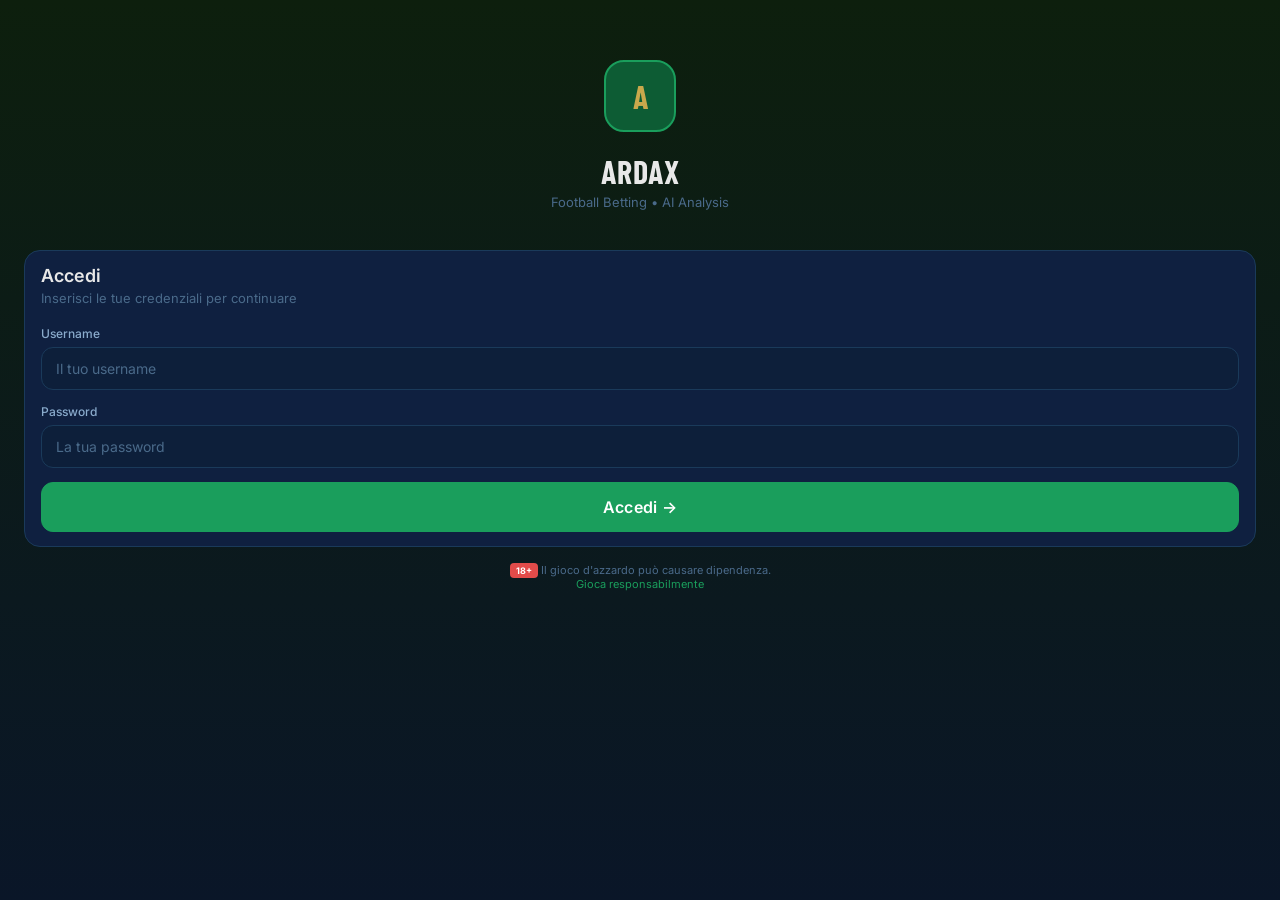
<file: index.html>
<!DOCTYPE html>
<html lang="it">
<head>
  <meta charset="UTF-8" />
  <meta name="viewport" content="width=device-width, initial-scale=1.0, maximum-scale=1.0, user-scalable=no" />
  <meta name="theme-color" content="#0a1628" />
  <title>Ardax Football Betting — Accedi</title>
  <link rel="manifest" href="/manifest.json" />
  <link href="https://fonts.googleapis.com/css2?family=Barlow+Condensed:wght@400;600;700&family=Inter:wght@400;500;600;700&display=swap" rel="stylesheet" />
  <link rel="stylesheet" href="/style.css" />
  <style>
    body { min-height: 100vh; background: #0a1628; }
    .login-wrap { min-height: 100vh; display: flex; flex-direction: column; background: linear-gradient(180deg, #0d1f0d 0%, #0a1628 100%); }
  </style>
</head>
<body>
<div class="login-wrap">
  <div style="padding:60px 24px 40px;text-align:center;">
    <div style="width:72px;height:72px;background:#0d5c34;border-radius:20px;margin:0 auto 20px;display:flex;align-items:center;justify-content:center;border:2px solid #1a9e5c;">
      <span style="font-family:var(--font-display);font-size:32px;font-weight:700;color:#c9a84c;">A</span>
    </div>
    <div style="font-family:var(--font-display);font-size:32px;font-weight:700;color:#e8e8e8;letter-spacing:1px;">ARDAX</div>
    <div style="font-size:13px;color:#4a6a8a;margin-top:4px;">Football Betting &bull; AI Analysis</div>
  </div>

  <div style="flex:1;padding:0 24px 24px;">
    <div class="card" style="margin-bottom:16px;">
      <div class="card-body">
        <div style="font-size:18px;font-weight:600;color:var(--text-primary);margin-bottom:4px;">Accedi</div>
        <div style="font-size:13px;color:var(--text-muted);margin-bottom:20px;">Inserisci le tue credenziali per continuare</div>
        <div class="form-group">
          <label class="form-label">Username</label>
          <input class="form-input" id="login-user" type="text" placeholder="Il tuo username" autocomplete="username" />
        </div>
        <div class="form-group">
          <label class="form-label">Password</label>
          <div style="position:relative;">
            <input class="form-input" id="login-pass" type="password" placeholder="La tua password" autocomplete="current-password" onkeydown="if(event.key==='Enter')doLogin()" />
          </div>
        </div>
        <div id="login-error" style="color:var(--color-loss);font-size:12px;margin-bottom:12px;display:none;"></div>
        <button class="btn btn-primary btn-block btn-lg" onclick="doLogin()">Accedi &rarr;</button>
      </div>
    </div>
    <div style="text-align:center;font-size:11px;color:var(--text-muted);">
      <span class="footer-18">18+</span>
      Il gioco d'azzardo pu&ograve; causare dipendenza.
      <br><a href="/disclaimer.html" style="color:var(--color-primary);">Gioca responsabilmente</a>
    </div>
  </div>
</div>

<!-- POPUP 18+ -->
<div class="popup-overlay" id="disclaimer-popup" style="display:none">
  <div class="popup-box">
    <div class="popup-icon">&#9888;&#65039;</div>
    <div class="popup-title">Accesso consentito 18+</div>
    <div class="popup-text">
      Ardax Football Betting &egrave; un servizio di analisi statistica AI.<br><br>
      Devi avere almeno <strong>18 anni</strong> per accedere.<br>
      Il gioco d'azzardo pu&ograve; causare dipendenza &mdash; gioca responsabilmente.
    </div>
    <button class="btn btn-primary btn-block btn-lg" onclick="acceptAndGo()">
      &#9989; Ho 18+ anni, accetto e continuo
    </button>
  </div>
</div>

<script src="/config.js"></script>
<script src="/auth.js"></script>
<script>
  // Inizializza utenti di default
  Auth.init();
</script>
<script>
  // Se gia loggato vai direttamente all app
  if (Auth.isLoggedIn()) {
    window.location.href = '/app.html';
  }

  function doLogin() {
    var username = document.getElementById('login-user').value.trim();
    var password = document.getElementById('login-pass').value;
    var errEl = document.getElementById('login-error');
    if (!username || !password) {
      errEl.textContent = 'Inserisci username e password';
      errEl.style.display = 'block';
      return;
    }
    var result = Auth.login(username, password);
    if (!result.success) {
      errEl.textContent = result.error;
      errEl.style.display = 'block';
      return;
    }
    errEl.style.display = 'none';
    if (!localStorage.getItem('ardax_disclaimer_accepted')) {
      document.getElementById('disclaimer-popup').style.display = 'flex';
    } else {
      window.location.href = '/app.html';
    }
  }

  function acceptAndGo() {
    localStorage.setItem('ardax_disclaimer_accepted', '1');
    window.location.href = '/app.html';
  }
</script>
</body>
</html>
</file>
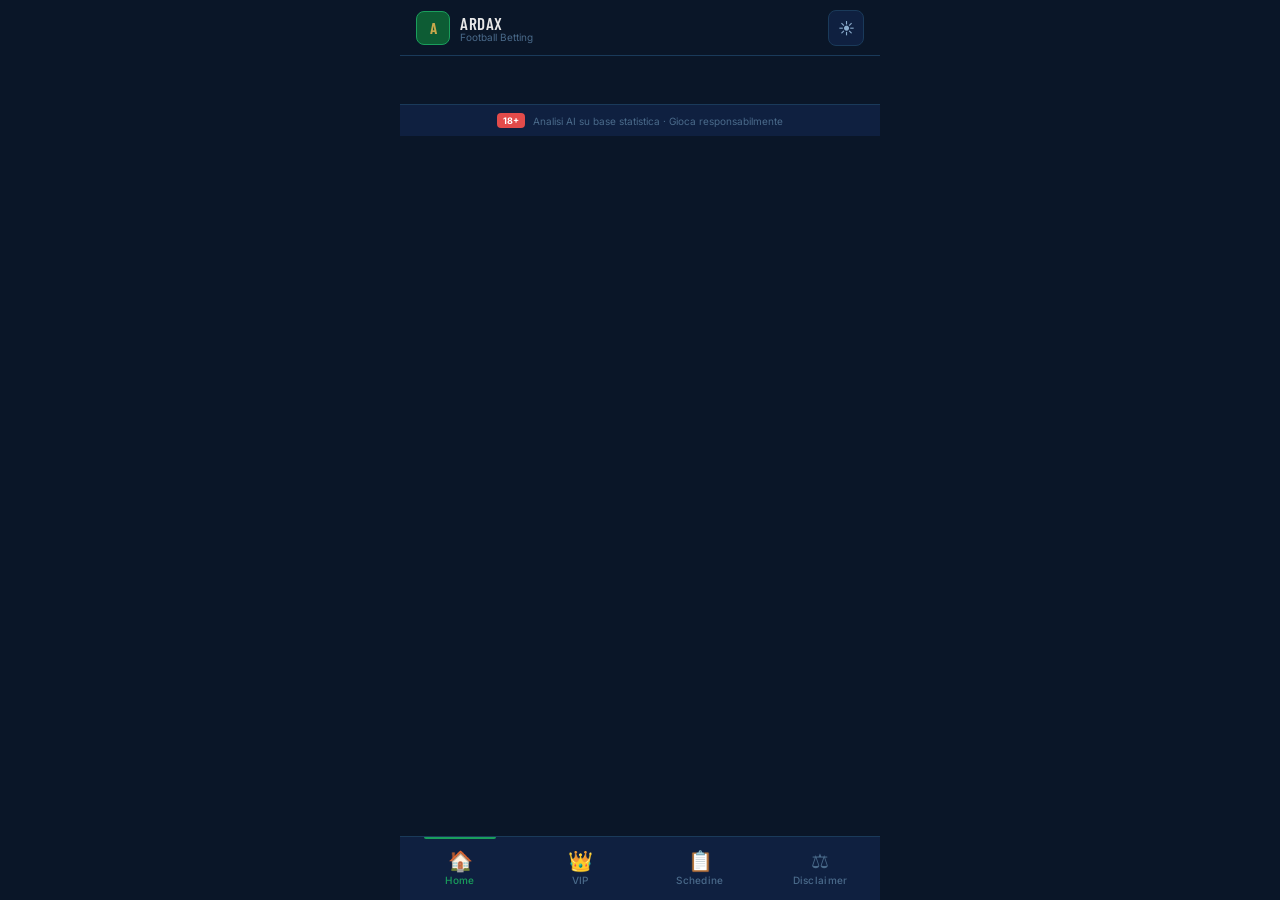
<file: app.html>
<!DOCTYPE html>
<html lang="it">
<head>
  <meta charset="UTF-8" />
  <meta name="viewport" content="width=device-width, initial-scale=1.0, maximum-scale=1.0, user-scalable=no" />
  <meta name="theme-color" content="#0a1628" />
  <meta name="apple-mobile-web-app-capable" content="yes" />
  <meta name="mobile-web-app-capable" content="yes" />
  <title>Ardax Football Betting</title>
  <link rel="manifest" href="/manifest.json" />
  <link href="https://fonts.googleapis.com/css2?family=Barlow+Condensed:wght@400;600;700&family=Inter:wght@400;500;600;700&display=swap" rel="stylesheet" />
  <link rel="stylesheet" href="/style.css" />
</head>
<body>

<div class="popup-overlay" id="disclaimer-popup" style="display:none">
  <div class="popup-box">
    <div class="popup-icon">&#9888;</div>
    <div class="popup-title">Accesso consentito 18+</div>
    <div class="popup-text">Ardax Football Betting e' un servizio di analisi statistica AI.<br><br>Devi avere almeno <strong>18 anni</strong> per accedere. Il gioco d'azzardo puo' causare dipendenza.</div>
    <button class="btn btn-primary btn-block btn-lg" onclick="accettaDisclaimer()">Ho 18+ anni, accetto e continuo</button>
  </div>
</div>

<div id="create-schedina-modal" style="display:none;position:fixed;inset:0;z-index:600;background:rgba(0,0,0,0.8);align-items:flex-end">
  <div style="background:var(--bg-app);border-radius:20px 20px 0 0;width:100%;max-height:85vh;overflow-y:auto;padding:20px 16px 40px">
    <div style="display:flex;justify-content:space-between;align-items:center;margin-bottom:16px">
      <span style="font-size:16px;font-weight:600;color:var(--text-primary)">Crea schedina</span>
      <button onclick="document.getElementById('create-schedina-modal').style.display='none'" style="background:none;border:none;color:var(--text-muted);font-size:22px;cursor:pointer">X</button>
    </div>
    <div id="schedina-builder"></div>
  </div>
</div>

<div class="toast-container" id="toast-container"></div>

<div id="app">
  <div id="page-home" class="page active">
    <div class="top-header">
      <div class="header-logo">
        <div class="header-logo-icon"><span>A</span></div>
        <div><div class="header-logo-text">ARDAX</div><div class="header-logo-sub">Football Betting</div></div>
      </div>
      <div class="header-actions">
        <button class="header-btn" id="theme-toggle" onclick="App.toggleTheme()">&#9728;</button>
      </div>
    </div>
    <div id="day-selector" class="day-selector"></div>
    <div id="filter-bar" class="filter-bar"></div>
    <div id="matches-container" style="padding-bottom:8px"></div>
    <div class="footer-disclaimer"><span class="footer-18">18+</span> Analisi AI su base statistica &middot; Gioca responsabilmente</div>
  </div>

  <div id="page-vip" class="page">
    <div class="vip-header-banner">
      <div class="vip-crown">&#128081;</div>
      <div class="vip-title">SEZIONE VIP</div>
      <div class="vip-sub">Le giocate con maggiore confidenza AI della giornata</div>
    </div>
    <div id="vip-content" style="padding:16px"></div>
    <div class="footer-disclaimer"><span class="footer-18">18+</span> Analisi AI su base statistica &middot; Gioca responsabilmente</div>
  </div>

  <div id="page-schedine" class="page">
    <div class="top-header">
      <div class="header-logo">
        <div style="font-size:18px">&#128203;</div>
        <div><div class="header-logo-text">SCHEDINE</div><div class="header-logo-sub">Consigliate dall'admin</div></div>
      </div>
    </div>
    <div id="schedine-content" class="page-content"></div>
    <div class="footer-disclaimer"><span class="footer-18">18+</span> Analisi AI su base statistica &middot; Gioca responsabilmente</div>
  </div>

  <div id="page-admin" class="page">
    <div class="top-header">
      <div class="header-logo">
        <div style="font-size:18px">&#9881;</div>
        <div><div class="header-logo-text">ADMIN</div><div class="header-logo-sub">Pannello amministratore</div></div>
      </div>
    </div>
    <div id="admin-content" class="page-content"></div>
  </div>

  <div id="page-disclaimer" class="page">
    <div class="top-header">
      <div class="header-logo">
        <div style="font-size:18px">&#9878;</div>
        <div><div class="header-logo-text">GIOCO RESPONSABILE</div><div class="header-logo-sub">Disclaimer e note legali</div></div>
      </div>
    </div>
    <div id="disclaimer-content" class="page-content"></div>
  </div>
</div>

<nav class="bottom-nav" id="main-nav">
  <button class="nav-item active" data-nav="home" onclick="App.navigateTo('home')"><span class="nav-icon">&#127968;</span><span class="nav-label">Home</span></button>
  <button class="nav-item" data-nav="vip" onclick="App.navigateTo('vip')"><span class="nav-icon">&#128081;</span><span class="nav-label">VIP</span></button>
  <button class="nav-item" data-nav="schedine" onclick="App.navigateTo('schedine')"><span class="nav-icon">&#128203;</span><span class="nav-label">Schedine</span></button>
  <button class="nav-item" data-nav="admin" onclick="App.navigateTo('admin')" style="display:none"><span class="nav-icon">&#9881;</span><span class="nav-label">Admin</span></button>
  <button class="nav-item" data-nav="disclaimer" onclick="App.navigateTo('disclaimer')"><span class="nav-icon">&#9878;</span><span class="nav-label">Disclaimer</span></button>
</nav>

<div class="match-sheet" id="match-sheet">
  <div class="sheet-backdrop" onclick="App.closeMatchSheet()"></div>
  <div class="sheet-content" id="match-sheet-content"></div>
</div>

<script>window.__ENV__ = { apiFootball: "", groq: "" };</script>
<script src="/config.js"></script>
<script src="/auth.js"></script>
<script src="/api.js"></script>
<script src="/ai.js"></script>
<script src="/data.js"></script>
<script src="/app.js"></script>
<script>
  Auth.init();

  if (!Auth.isLoggedIn()) { window.location.href = '/index.html'; }

  var _t = localStorage.getItem('ardax_theme') || 'dark';
  if (_t === 'light') document.body.classList.add('light-mode');

  var _s = Auth.getSession();
  var _an = document.querySelector('[data-nav="admin"]');
  if (_an && _s && _s.role === 'admin') { _an.style.display = 'flex'; }

  function renderDays() {
    var el = document.getElementById('day-selector');
    if (!el) return;
    var today = new Date();
    var names = ['DOM','LUN','MAR','MER','GIO','VEN','SAB'];
    var html = '';
    for (var i = 0; i < 4; i++) {
      var d = new Date(today);
      d.setDate(today.getDate() + i);
      html += '<div class="day-btn ' + (i===0?'active':'') + '" onclick="App.selectDay(' + d.getTime() + ')">' +
        '<div class="day-name">' + (i===0?'OGGI':names[d.getDay()]) + '</div>' +
        '<div class="day-num">' + d.getDate() + '</div></div>';
    }
    el.innerHTML = html;
  }

  function renderFilter() {
    var el = document.getElementById('filter-bar');
    if (!el) return;
    var html = '<div class="filter-chip active" onclick="App.filterLeague(\'all\')">Tutti</div>';
    ARDAX_CONFIG.leagues.forEach(function(l) {
      html += '<div class="filter-chip" onclick="App.filterLeague(\'' + l.name + '\')">' + l.flag + ' ' + l.name + '</div>';
    });
    el.innerHTML = html;
  }

  function accettaDisclaimer() {
    localStorage.setItem('ardax_disclaimer_accepted', '1');
    document.getElementById('disclaimer-popup').style.display = 'none';
    avviaApp();
  }

  function avviaApp() {
    renderDays();
    renderFilter();
    var mc = document.getElementById('matches-container');
    if (mc) mc.innerHTML = '<div style="padding:32px;text-align:center"><div class="spinner"></div><div style="margin-top:12px;font-size:13px;color:var(--text-muted)">Caricamento partite...</div></div>';
    try {
  if(typeof App !== 'undefined' && typeof App.loadHomePage === 'function') {
    App.loadHomePage();
  } else {
    console.error('App.loadHomePage non disponibile - versione app.js:', typeof App);
    if (mc) mc.innerHTML = '<div class="empty-state"><div class="empty-icon">&#9917;</div><div class="empty-title">Caricamento...</div><div class="empty-sub">Ricarica la pagina</div></div>';
  }
} catch(e) {
  console.error(e);
  if (mc) mc.innerHTML = '<div class="empty-state"><div class="empty-icon">&#9917;</div><div class="empty-title">Errore</div><div class="empty-sub">' + e.message + '</div></div>';
}

  if (Auth.isLoggedIn()) {
    if (!localStorage.getItem('ardax_disclaimer_accepted')) {
      document.getElementById('disclaimer-popup').style.display = 'flex';
    } else {
      avviaApp();
    }
  }

  if ('serviceWorker' in navigator) { navigator.serviceWorker.register('/sw.js').catch(function(){}); }
</script>
</body>
</html>
</file>
<file: style.css>
/* ═══════════════════════════════════════════
   ARDAX FOOTBALL BETTING — style.css
   Per cambiare colori modifica solo le variabili
   nella sezione :root qui sotto
═══════════════════════════════════════════ */

:root {
  /* ── COLORI PRINCIPALI (modifica qui per cambiare tema) ── */
  --color-primary:       #1a9e5c;   /* verde smeraldo */
  --color-primary-dark:  #0d5c34;   /* verde scuro */
  --color-primary-light: #e0f5ec;   /* verde chiarissimo */
  --color-gold:          #c9a84c;   /* oro */
  --color-gold-light:    #f5e9c8;   /* oro chiaro */

  /* ── SFONDI ── */
  --bg-app:              #0a1628;   /* sfondo principale */
  --bg-card:             #0f2040;   /* card/panel */
  --bg-card-2:           #13284f;   /* card secondaria */
  --bg-input:            #0d1f3a;   /* input fields */

  /* ── TESTI ── */
  --text-primary:        #e8e8e8;
  --text-secondary:      #8aabcc;
  --text-muted:          #4a6a8a;
  --text-gold:           #c9a84c;

  /* ── BORDI ── */
  --border:              #1a3a5a;
  --border-light:        #1e4060;

  /* ── STATI ── */
  --color-win:           #1a9e5c;
  --color-loss:          #e24b4a;
  --color-draw:          #c9a84c;
  --color-pending:       #4a6a8a;

  /* ── RISCHIO ── */
  --risk-low:            #1a9e5c;
  --risk-medium:         #c9a84c;
  --risk-high:           #e24b4a;

  /* ── DIMENSIONI ── */
  --nav-height:          64px;
  --header-height:       56px;
  --radius-sm:           8px;
  --radius-md:           12px;
  --radius-lg:           16px;
  --radius-xl:           20px;

  /* ── FONT ── */
  --font-main:           'Inter', -apple-system, sans-serif;
  --font-display:        'Barlow Condensed', sans-serif;
}

/* LIGHT MODE */
body.light-mode {
  --bg-app:              #f0f4f8;
  --bg-card:             #ffffff;
  --bg-card-2:           #f5f8fc;
  --bg-input:            #eef2f7;
  --text-primary:        #1a2a3a;
  --text-secondary:      #4a6a8a;
  --text-muted:          #8aabcc;
  --border:              #d0dce8;
  --border-light:        #e0eaf2;
}

/* ── RESET & BASE ── */
*, *::before, *::after { box-sizing: border-box; margin: 0; padding: 0; }
html { font-size: 16px; -webkit-text-size-adjust: 100%; }
body {
  font-family: var(--font-main);
  background: var(--bg-app);
  color: var(--text-primary);
  min-height: 100vh;
  overflow-x: hidden;
  -webkit-tap-highlight-color: transparent;
}
button { font-family: var(--font-main); cursor: pointer; border: none; outline: none; }
input, select { font-family: var(--font-main); outline: none; }
a { text-decoration: none; color: inherit; }
img { max-width: 100%; }

/* ── SCROLLBAR ── */
::-webkit-scrollbar { width: 4px; }
::-webkit-scrollbar-track { background: var(--bg-app); }
::-webkit-scrollbar-thumb { background: var(--border); border-radius: 2px; }

/* ══════════════════════════════════════
   LAYOUT PRINCIPALE
══════════════════════════════════════ */
#app { min-height: 100vh; display: flex; flex-direction: column; }

.page { display: none; flex: 1; flex-direction: column; padding-bottom: var(--nav-height); }
.page.active { display: flex; }

/* ── TOP HEADER ── */
.top-header {
  position: sticky; top: 0; z-index: 100;
  background: var(--bg-app);
  border-bottom: 1px solid var(--border);
  padding: 0 16px;
  height: var(--header-height);
  display: flex; align-items: center; justify-content: space-between;
  backdrop-filter: blur(12px);
}
.header-logo {
  display: flex; align-items: center; gap: 10px;
}
.header-logo-icon {
  width: 34px; height: 34px;
  background: var(--color-primary-dark);
  border-radius: var(--radius-sm);
  display: flex; align-items: center; justify-content: center;
  border: 1px solid var(--color-primary);
}
.header-logo-icon span { font-family: var(--font-display); font-size: 15px; font-weight: 700; color: var(--color-gold); }
.header-logo-text { font-family: var(--font-display); font-size: 17px; font-weight: 600; color: var(--text-primary); letter-spacing: 0.5px; }
.header-logo-sub { font-size: 10px; color: var(--text-muted); margin-top: -2px; }
.header-actions { display: flex; align-items: center; gap: 8px; }
.header-btn {
  width: 36px; height: 36px; border-radius: var(--radius-sm);
  background: var(--bg-card); border: 1px solid var(--border);
  display: flex; align-items: center; justify-content: center;
  color: var(--text-secondary); font-size: 16px;
  transition: all 0.15s;
}
.header-btn:hover { border-color: var(--color-primary); color: var(--color-primary); }

/* ── BOTTOM NAV ── */
.bottom-nav {
  position: fixed; bottom: 0; left: 0; right: 0;
  height: var(--nav-height);
  background: var(--bg-card);
  border-top: 1px solid var(--border);
  display: flex; z-index: 200;
  padding-bottom: env(safe-area-inset-bottom);
}
.nav-item {
  flex: 1; display: flex; flex-direction: column;
  align-items: center; justify-content: center; gap: 3px;
  background: none; border: none; cursor: pointer;
  color: var(--text-muted); transition: color 0.2s;
  padding: 8px 4px;
  position: relative;
}
.nav-item.active { color: var(--color-primary); }
.nav-item.active .nav-icon { color: var(--color-primary); }
.nav-item.active::before {
  content: '';
  position: absolute; top: 0; left: 20%; right: 20%;
  height: 2px; background: var(--color-primary); border-radius: 0 0 2px 2px;
}
.nav-icon { font-size: 20px; line-height: 1; }
.nav-label { font-size: 10px; font-weight: 500; letter-spacing: 0.3px; }
.nav-badge {
  position: absolute; top: 6px; right: 20%;
  background: var(--color-gold); color: #000;
  font-size: 9px; font-weight: 700;
  width: 16px; height: 16px; border-radius: 50%;
  display: flex; align-items: center; justify-content: center;
}

/* ── CONTENUTO PAGINA ── */
.page-content { padding: 16px; flex: 1; overflow-y: auto; }

/* ══════════════════════════════════════
   COMPONENTI COMUNI
══════════════════════════════════════ */

/* Card */
.card {
  background: var(--bg-card);
  border: 1px solid var(--border);
  border-radius: var(--radius-lg);
  overflow: hidden;
}
.card-header {
  padding: 12px 16px;
  border-bottom: 1px solid var(--border);
  display: flex; align-items: center; justify-content: space-between;
}
.card-body { padding: 14px 16px; }

/* Pulsanti */
.btn {
  display: inline-flex; align-items: center; justify-content: center; gap: 6px;
  padding: 11px 20px; border-radius: var(--radius-md);
  font-size: 14px; font-weight: 600; letter-spacing: 0.3px;
  transition: all 0.15s; border: 1px solid transparent;
}
.btn-primary { background: var(--color-primary); color: #fff; border-color: var(--color-primary); }
.btn-primary:hover { background: var(--color-primary-dark); }
.btn-gold { background: var(--color-gold); color: #000; border-color: var(--color-gold); }
.btn-gold:hover { opacity: 0.85; }
.btn-outline { background: transparent; color: var(--text-secondary); border-color: var(--border); }
.btn-outline:hover { border-color: var(--color-primary); color: var(--color-primary); }
.btn-danger { background: var(--color-loss); color: #fff; }
.btn-block { width: 100%; }
.btn-sm { padding: 7px 14px; font-size: 12px; }
.btn-lg { padding: 14px 24px; font-size: 16px; }

/* Badge */
.badge {
  display: inline-flex; align-items: center;
  padding: 3px 10px; border-radius: 20px;
  font-size: 11px; font-weight: 600; letter-spacing: 0.3px;
}
.badge-green { background: #0d3a20; color: var(--color-primary); border: 1px solid var(--color-primary); }
.badge-gold { background: #3a2a0a; color: var(--color-gold); border: 1px solid var(--color-gold); }
.badge-red { background: #3a0a0a; color: var(--color-loss); border: 1px solid var(--color-loss); }
.badge-blue { background: #0a1a3a; color: #5a9ae8; border: 1px solid #2a4a8a; }
.badge-vip {
  background: linear-gradient(135deg, #3a2a0a, #5a4010);
  color: var(--color-gold); border: 1px solid var(--color-gold);
  font-family: var(--font-display); font-size: 12px; letter-spacing: 1px;
}

/* Input */
.form-group { margin-bottom: 14px; }
.form-label { display: block; font-size: 12px; font-weight: 500; color: var(--text-secondary); margin-bottom: 6px; }
.form-input {
  width: 100%; padding: 12px 14px;
  background: var(--bg-input); border: 1px solid var(--border);
  border-radius: var(--radius-md); color: var(--text-primary); font-size: 14px;
  transition: border-color 0.15s;
}
.form-input:focus { border-color: var(--color-primary); }
.form-input::placeholder { color: var(--text-muted); }

/* Divider */
.divider { height: 1px; background: var(--border); margin: 16px 0; }

/* Section title */
.section-title {
  font-size: 11px; font-weight: 600; color: var(--text-muted);
  text-transform: uppercase; letter-spacing: 1px; margin-bottom: 10px;
}

/* Loading spinner */
.spinner {
  width: 28px; height: 28px;
  border: 2px solid var(--border);
  border-top-color: var(--color-primary);
  border-radius: 50%;
  animation: spin 0.7s linear infinite;
  margin: 0 auto;
}
@keyframes spin { to { transform: rotate(360deg); } }

/* Skeleton loader */
.skeleton {
  background: linear-gradient(90deg, var(--bg-card) 25%, var(--bg-card-2) 50%, var(--bg-card) 75%);
  background-size: 200% 100%;
  animation: shimmer 1.2s infinite;
  border-radius: var(--radius-sm);
}
@keyframes shimmer { to { background-position: -200% 0; } }

/* Toast */
.toast-container { position: fixed; top: 70px; left: 16px; right: 16px; z-index: 999; }
.toast {
  background: var(--bg-card-2); border: 1px solid var(--border);
  border-radius: var(--radius-md); padding: 12px 16px;
  font-size: 13px; color: var(--text-primary);
  display: flex; align-items: center; gap: 10px;
  margin-bottom: 8px; transform: translateY(-10px); opacity: 0;
  transition: all 0.3s; box-shadow: 0 4px 20px rgba(0,0,0,0.4);
}
.toast.show { transform: translateY(0); opacity: 1; }
.toast.success { border-color: var(--color-primary); }
.toast.error { border-color: var(--color-loss); }

/* Confidence bar */
.conf-bar-wrap { display: flex; align-items: center; gap: 8px; }
.conf-bar {
  flex: 1; height: 6px; background: var(--border);
  border-radius: 3px; overflow: hidden;
}
.conf-fill { height: 100%; border-radius: 3px; transition: width 0.6s ease; }
.conf-fill.high { background: var(--color-primary); }
.conf-fill.medium { background: var(--color-gold); }
.conf-fill.low { background: var(--color-loss); }
.conf-pct { font-size: 12px; font-weight: 600; color: var(--text-primary); width: 36px; text-align: right; }

/* Form V/P pallini */
.form-dots { display: flex; gap: 4px; }
.form-dot {
  width: 20px; height: 20px; border-radius: 50%;
  font-size: 10px; font-weight: 700;
  display: flex; align-items: center; justify-content: center;
}
.form-dot.V { background: #0d3a20; color: var(--color-primary); }
.form-dot.P { background: #3a0a0a; color: var(--color-loss); }
.form-dot.N { background: #3a2a0a; color: var(--color-gold); }

/* Rischio label */
.risk-label { font-size: 11px; font-weight: 700; padding: 3px 10px; border-radius: 20px; }
.risk-LOW { background: #0d3a20; color: var(--risk-low); }
.risk-MEDIUM { background: #3a2a0a; color: var(--risk-medium); }
.risk-HIGH { background: #3a0a0a; color: var(--risk-high); }

/* ══════════════════════════════════════
   PAGINA LOGIN
══════════════════════════════════════ */
#page-login {
  background: var(--bg-app);
  min-height: 100vh;
  display: flex; flex-direction: column;
  padding-bottom: 0 !important;
}
.login-hero {
  background: linear-gradient(180deg, #0d1f0d 0%, var(--bg-app) 100%);
  padding: 60px 24px 40px;
  text-align: center;
  position: relative; overflow: hidden;
}
.login-hero::before {
  content: '';
  position: absolute; inset: 0;
  background: radial-gradient(ellipse at 50% 0%, rgba(26,158,92,0.15) 0%, transparent 70%);
}
.login-logo-big {
  width: 72px; height: 72px;
  background: var(--color-primary-dark);
  border-radius: 20px; margin: 0 auto 20px;
  display: flex; align-items: center; justify-content: center;
  border: 2px solid var(--color-primary);
  position: relative; z-index: 1;
}
.login-logo-big span { font-family: var(--font-display); font-size: 32px; font-weight: 700; color: var(--color-gold); }
.login-app-name {
  font-family: var(--font-display);
  font-size: 32px; font-weight: 700; color: var(--text-primary);
  letter-spacing: 1px; position: relative; z-index: 1;
}
.login-app-sub { font-size: 13px; color: var(--text-muted); margin-top: 4px; position: relative; z-index: 1; }
.login-form-wrap {
  flex: 1; padding: 24px;
  display: flex; flex-direction: column;
}
.login-card {
  background: var(--bg-card);
  border: 1px solid var(--border);
  border-radius: var(--radius-xl);
  padding: 24px;
  margin-bottom: 20px;
}
.login-title { font-size: 18px; font-weight: 600; color: var(--text-primary); margin-bottom: 4px; }
.login-sub { font-size: 13px; color: var(--text-muted); margin-bottom: 20px; }
.input-icon-wrap { position: relative; }
.input-icon { position: absolute; left: 12px; top: 50%; transform: translateY(-50%); font-size: 16px; }
.form-input.with-icon { padding-left: 40px; }
.toggle-pw {
  position: absolute; right: 12px; top: 50%; transform: translateY(-50%);
  background: none; border: none; color: var(--text-muted); font-size: 16px; cursor: pointer;
}
.login-disclaimer {
  text-align: center; font-size: 11px; color: var(--text-muted);
  padding: 16px; margin-top: auto;
}
.login-disclaimer a { color: var(--color-primary); }

/* ══════════════════════════════════════
   HOME — PALINSESTO
══════════════════════════════════════ */
.day-selector {
  display: flex; gap: 8px; overflow-x: auto;
  padding: 16px 16px 0; scrollbar-width: none;
}
.day-selector::-webkit-scrollbar { display: none; }
.day-btn {
  flex-shrink: 0; min-width: 60px;
  background: var(--bg-card); border: 1px solid var(--border);
  border-radius: var(--radius-md); padding: 10px 14px; text-align: center;
  transition: all 0.15s; cursor: pointer;
}
.day-btn.active { background: var(--color-primary-dark); border-color: var(--color-primary); }
.day-name { font-size: 10px; font-weight: 500; color: var(--text-muted); text-transform: uppercase; }
.day-num { font-size: 22px; font-weight: 700; color: var(--text-primary); font-family: var(--font-display); line-height: 1.2; }
.day-btn.active .day-name { color: var(--color-primary); }
.day-btn.active .day-num { color: #fff; }

.filter-bar {
  display: flex; gap: 8px; padding: 12px 16px;
  overflow-x: auto; scrollbar-width: none; align-items: center;
}
.filter-bar::-webkit-scrollbar { display: none; }
.filter-chip {
  flex-shrink: 0; padding: 6px 14px;
  background: var(--bg-card); border: 1px solid var(--border);
  border-radius: 20px; font-size: 12px; color: var(--text-secondary);
  cursor: pointer; transition: all 0.15s; white-space: nowrap;
}
.filter-chip.active { background: var(--color-primary-dark); border-color: var(--color-primary); color: #fff; }

.league-group { margin-bottom: 8px; }
.league-header {
  display: flex; align-items: center; gap: 10px;
  padding: 10px 16px 8px;
  border-left: 3px solid var(--color-primary);
  margin: 16px 16px 6px;
  background: var(--bg-card);
  border-radius: 0 var(--radius-md) var(--radius-md) 0;
}
.league-flag { font-size: 18px; }
.league-name { font-size: 13px; font-weight: 700; color: var(--text-primary); text-transform: uppercase; letter-spacing: 0.8px; flex: 1; }
.league-count {
  font-size: 11px; color: var(--color-primary);
  background: var(--color-primary-dark); border: 1px solid var(--color-primary);
  padding: 2px 10px; border-radius: 10px; font-weight: 600;
}

.match-row {
  display: flex; align-items: center; gap: 10px;
  padding: 12px 16px;
  background: var(--bg-card); border: 1px solid var(--border);
  border-radius: var(--radius-md); margin: 0 16px 4px;
  cursor: pointer; transition: all 0.15s;
  position: relative;
  border-left: 3px solid transparent;
}
.match-row:hover { border-left-color: var(--color-primary); }
.match-row:hover { border-color: var(--color-primary); }
.match-row:active { transform: scale(0.99); }
.match-time { font-size: 12px; font-weight: 600; color: var(--text-secondary); width: 40px; flex-shrink: 0; }
.match-teams { flex: 1; }
.match-team { font-size: 13px; font-weight: 500; color: var(--text-primary); line-height: 1.4; }
.match-ai-pick {
  display: flex; flex-direction: column; align-items: flex-end; gap: 3px; flex-shrink: 0;
}
.ai-pick-label {
  font-size: 10px; font-weight: 700; color: var(--color-gold);
  background: #3a2a0a; padding: 2px 8px; border-radius: 10px;
  border: 1px solid var(--color-gold);
}
.ai-pick-conf { font-size: 11px; color: var(--color-primary); }
.match-arrow { font-size: 14px; color: var(--text-muted); flex-shrink: 0; }
.live-dot {
  width: 7px; height: 7px; border-radius: 50%;
  background: var(--color-loss); animation: pulse 1.5s infinite;
  position: absolute; top: 8px; right: 8px;
}
@keyframes pulse { 0%,100%{opacity:1;transform:scale(1)} 50%{opacity:0.5;transform:scale(1.3)} }

/* ══════════════════════════════════════
   SCHEDA PARTITA (MODAL/BOTTOM SHEET)
══════════════════════════════════════ */
.match-sheet {
  position: fixed; inset: 0; z-index: 500;
  display: none; flex-direction: column;
}
.match-sheet.open { display: flex; }
.sheet-backdrop {
  position: absolute; inset: 0;
  background: rgba(0,0,0,0.7); backdrop-filter: blur(4px);
}
.sheet-content {
  position: absolute; bottom: 0; left: 0; right: 0;
  background: var(--bg-app);
  border-radius: var(--radius-xl) var(--radius-xl) 0 0;
  max-height: 92vh; overflow-y: auto;
  padding-bottom: env(safe-area-inset-bottom);
}
.sheet-handle {
  width: 40px; height: 4px; background: var(--border);
  border-radius: 2px; margin: 12px auto 0;
}
.sheet-header {
  padding: 16px;
  border-bottom: 1px solid var(--border);
}
.sheet-league { font-size: 11px; color: var(--text-muted); margin-bottom: 8px; }
.sheet-teams {
  display: flex; align-items: center; gap: 8px; margin-bottom: 8px;
}
.sheet-team { flex: 1; }
.sheet-team-name { font-size: 17px; font-weight: 700; color: var(--text-primary); }
.sheet-team-form { margin-top: 4px; }
.sheet-vs { font-size: 12px; color: var(--text-muted); font-weight: 500; flex-shrink: 0; }
.sheet-meta { display: flex; gap: 8px; flex-wrap: wrap; }
.sheet-meta-item { font-size: 11px; color: var(--text-muted); display: flex; align-items: center; gap: 4px; }

.sheet-body { padding: 16px; display: flex; flex-direction: column; gap: 16px; }

/* AI Analysis box */
.ai-box {
  background: linear-gradient(135deg, #0a1f14, #0f2a1a);
  border: 1px solid var(--color-primary-dark);
  border-radius: var(--radius-lg); padding: 16px;
}
.ai-box-header { display: flex; align-items: center; gap: 8px; margin-bottom: 12px; }
.ai-pulse { width: 8px; height: 8px; border-radius: 50%; background: var(--color-primary); animation: pulse 1.5s infinite; }
.ai-box-title { font-size: 13px; font-weight: 600; color: var(--color-primary); }
.ai-comment { font-size: 13px; color: var(--text-secondary); line-height: 1.6; margin-bottom: 14px; }
.ai-pick-main {
  background: linear-gradient(135deg, #3a2a0a, #4a3510);
  border: 1px solid var(--color-gold);
  border-radius: var(--radius-md); padding: 12px 14px;
  display: flex; align-items: center; justify-content: space-between;
  margin-bottom: 10px;
}
.ai-pick-main-label { font-size: 11px; color: var(--text-muted); margin-bottom: 2px; }
.ai-pick-main-value { font-size: 20px; font-weight: 700; color: var(--color-gold); font-family: var(--font-display); }
.ai-pick-alt {
  background: var(--bg-card-2); border: 1px solid var(--border);
  border-radius: var(--radius-md); padding: 10px 14px;
  display: flex; align-items: center; justify-content: space-between;
  margin-bottom: 10px;
}
.ai-pick-alt-label { font-size: 11px; color: var(--text-muted); margin-bottom: 2px; }
.ai-pick-alt-value { font-size: 15px; font-weight: 600; color: var(--text-primary); }
.ai-metrics { display: flex; flex-direction: column; gap: 8px; }
.ai-metric-row { display: flex; align-items: center; gap: 8px; }
.ai-metric-label { font-size: 12px; color: var(--text-muted); width: 100px; flex-shrink: 0; }

/* Markets grid */
.markets-section { }
.markets-title { font-size: 12px; font-weight: 600; color: var(--text-muted); margin-bottom: 10px; text-transform: uppercase; letter-spacing: 0.5px; }
.markets-grid { display: grid; grid-template-columns: repeat(3,1fr); gap: 6px; }
.market-btn {
  background: var(--bg-card-2); border: 1px solid var(--border);
  border-radius: var(--radius-md); padding: 10px 8px;
  text-align: center; cursor: pointer; transition: all 0.15s;
}
.market-btn:hover { border-color: var(--color-primary); }
.market-btn.selected { background: var(--color-primary-light); border-color: var(--color-primary); }
.market-btn.ai-rec { border-color: var(--color-gold); background: #3a2a0a; }
.market-name { font-size: 10px; color: var(--text-muted); margin-bottom: 3px; }
.market-odd { font-size: 16px; font-weight: 700; color: var(--text-primary); font-family: var(--font-display); }
.market-ai-tag {
  font-size: 9px; background: var(--color-gold); color: #000;
  padding: 1px 5px; border-radius: 8px; font-weight: 700;
  display: inline-block; margin-top: 2px;
}

/* Stats box */
.stats-grid { display: grid; grid-template-columns: 1fr 1fr; gap: 8px; }
.stat-item {
  background: var(--bg-card-2); border: 1px solid var(--border);
  border-radius: var(--radius-md); padding: 10px 12px;
}
.stat-label { font-size: 10px; color: var(--text-muted); margin-bottom: 4px; }
.stat-value { font-size: 18px; font-weight: 700; color: var(--text-primary); font-family: var(--font-display); }
.stat-sub { font-size: 10px; color: var(--color-primary); }

/* H2H */
.h2h-list { display: flex; flex-direction: column; gap: 6px; }
.h2h-item {
  background: var(--bg-card-2); border: 1px solid var(--border);
  border-radius: var(--radius-sm); padding: 8px 12px;
  display: flex; align-items: center; gap: 8px; font-size: 12px;
}
.h2h-date { color: var(--text-muted); width: 60px; flex-shrink: 0; }
.h2h-match { flex: 1; color: var(--text-primary); }
.h2h-score { font-weight: 700; color: var(--text-primary); }
.h2h-badge { width: 20px; height: 20px; border-radius: 50%; font-size: 10px; font-weight: 700; display: flex; align-items: center; justify-content: center; flex-shrink: 0; }
.h2h-badge.H { background: #0d3a20; color: var(--color-primary); }
.h2h-badge.A { background: #3a0a0a; color: var(--color-loss); }
.h2h-badge.D { background: #3a2a0a; color: var(--color-gold); }

/* Meteo */
.weather-box {
  background: var(--bg-card-2); border: 1px solid var(--border);
  border-radius: var(--radius-md); padding: 12px 14px;
  display: flex; align-items: center; gap: 12px;
}
.weather-icon { font-size: 28px; }
.weather-temp { font-size: 24px; font-weight: 700; color: var(--text-primary); font-family: var(--font-display); }
.weather-desc { font-size: 12px; color: var(--text-muted); }
.weather-extra { margin-left: auto; text-align: right; font-size: 11px; color: var(--text-muted); }

/* ══════════════════════════════════════
   VIP
══════════════════════════════════════ */
.vip-header-banner {
  background: linear-gradient(135deg, #1a0d00, #3a2a0a);
  border-bottom: 1px solid var(--color-gold);
  padding: 20px 16px;
  text-align: center;
}
.vip-crown { font-size: 32px; margin-bottom: 8px; }
.vip-title { font-family: var(--font-display); font-size: 26px; font-weight: 700; color: var(--color-gold); letter-spacing: 2px; }
.vip-sub { font-size: 12px; color: #8a7a5a; margin-top: 4px; }

.vip-card {
  background: linear-gradient(135deg, #1a0d00, #2a1a05);
  border: 1px solid var(--color-gold);
  border-radius: var(--radius-lg); margin: 0 16px 12px;
  overflow: hidden;
}
.vip-card-header {
  background: rgba(201,168,76,0.1);
  padding: 12px 16px;
  border-bottom: 1px solid rgba(201,168,76,0.2);
  display: flex; align-items: center; justify-content: space-between;
}
.vip-card-league { font-size: 11px; color: #8a7a5a; }
.vip-card-conf { font-size: 13px; font-weight: 700; color: var(--color-gold); }
.vip-card-body { padding: 14px 16px; }
.vip-match { font-size: 16px; font-weight: 700; color: var(--text-primary); margin-bottom: 8px; }
.vip-pick-box {
  background: linear-gradient(135deg, #3a2a0a, #4a3510);
  border: 1px solid var(--color-gold);
  border-radius: var(--radius-md); padding: 12px 14px;
  display: flex; align-items: center; justify-content: space-between;
  margin-bottom: 10px;
}
.vip-pick-label { font-size: 11px; color: #8a7a5a; }
.vip-pick-value { font-size: 22px; font-weight: 700; color: var(--color-gold); font-family: var(--font-display); }
.vip-pick-odd { font-size: 16px; font-weight: 700; color: #fff; }
.vip-comment { font-size: 12px; color: var(--text-secondary); line-height: 1.5; margin-bottom: 12px; }

/* ══════════════════════════════════════
   SCHEDINE
══════════════════════════════════════ */
.schedina-card {
  background: var(--bg-card); border: 1px solid var(--border);
  border-radius: var(--radius-lg); margin-bottom: 12px; overflow: hidden;
}
.schedina-header {
  padding: 12px 16px; border-bottom: 1px solid var(--border);
  display: flex; align-items: center; justify-content: space-between;
}
.schedina-name { font-size: 15px; font-weight: 600; color: var(--text-primary); }
.schedina-date { font-size: 11px; color: var(--text-muted); margin-top: 2px; }
.schedina-body { padding: 0; }
.schedina-event {
  padding: 10px 16px; border-bottom: 1px solid var(--border);
  display: flex; align-items: center; gap: 10px;
}
.schedina-event:last-of-type { border-bottom: none; }
.schedina-match { flex: 1; }
.schedina-match-name { font-size: 13px; font-weight: 500; color: var(--text-primary); }
.schedina-pick { font-size: 11px; color: var(--text-muted); margin-top: 2px; }
.schedina-odd { font-size: 15px; font-weight: 700; color: var(--color-primary); font-family: var(--font-display); margin-right: 8px; }
.result-toggle {
  display: flex; gap: 4px;
}
.result-btn {
  width: 28px; height: 28px; border-radius: 50%;
  font-size: 12px; font-weight: 700; border: 1px solid var(--border);
  background: var(--bg-card-2); color: var(--text-muted);
  transition: all 0.15s;
}
.result-btn.win.active { background: #0d3a20; border-color: var(--color-primary); color: var(--color-primary); }
.result-btn.loss.active { background: #3a0a0a; border-color: var(--color-loss); color: var(--color-loss); }
.schedina-footer {
  padding: 12px 16px; background: var(--bg-card-2);
  display: flex; align-items: center; justify-content: space-between;
}
.schedina-total-label { font-size: 12px; color: var(--text-muted); }
.schedina-total-odd { font-size: 22px; font-weight: 700; color: var(--color-gold); font-family: var(--font-display); }

/* ══════════════════════════════════════
   ADMIN
══════════════════════════════════════ */
.admin-section { margin-bottom: 20px; }
.admin-section-title {
  font-size: 13px; font-weight: 600; color: var(--color-gold);
  text-transform: uppercase; letter-spacing: 1px;
  margin-bottom: 10px; padding: 0 4px;
  display: flex; align-items: center; gap: 8px;
}
.admin-section-title::after { content: ''; flex: 1; height: 1px; background: var(--border); }

.user-item {
  background: var(--bg-card); border: 1px solid var(--border);
  border-radius: var(--radius-md); padding: 12px 14px;
  display: flex; align-items: center; gap: 10px;
  margin-bottom: 6px;
}
.user-avatar {
  width: 36px; height: 36px; border-radius: 50%;
  background: var(--color-primary-dark); border: 1px solid var(--color-primary);
  display: flex; align-items: center; justify-content: center;
  font-size: 14px; font-weight: 700; color: var(--color-primary);
  flex-shrink: 0; text-transform: uppercase;
}
.user-info { flex: 1; }
.user-name { font-size: 14px; font-weight: 500; color: var(--text-primary); }
.user-meta { font-size: 11px; color: var(--text-muted); }
.user-badge { font-size: 10px; }

/* CSV Upload */
.upload-zone {
  border: 2px dashed var(--border); border-radius: var(--radius-lg);
  padding: 24px 16px; text-align: center;
  background: var(--bg-card); cursor: pointer; transition: all 0.2s;
  margin-bottom: 12px;
}
.upload-zone:hover, .upload-zone.drag { border-color: var(--color-gold); background: #1a0d00; }
.upload-zone-icon { font-size: 32px; margin-bottom: 8px; }
.upload-zone-title { font-size: 14px; font-weight: 500; color: var(--text-primary); margin-bottom: 4px; }
.upload-zone-sub { font-size: 12px; color: var(--text-muted); }
.upload-zone-sub span { color: var(--color-gold); }

.uploaded-file {
  background: var(--bg-card); border: 1px solid var(--border);
  border-radius: var(--radius-md); padding: 10px 12px;
  display: flex; align-items: center; gap: 10px; margin-bottom: 6px;
}
.file-icon { font-size: 20px; }
.file-info { flex: 1; }
.file-name { font-size: 13px; font-weight: 500; color: var(--text-primary); }
.file-size { font-size: 11px; color: var(--text-muted); }
.file-status-ok { font-size: 11px; color: var(--color-primary); font-weight: 500; }
.file-remove-btn { font-size: 18px; color: var(--color-loss); background: none; border: none; cursor: pointer; padding: 0 4px; }

/* Progress bar */
.upload-progress { height: 4px; background: var(--border); border-radius: 2px; overflow: hidden; margin-top: 8px; }
.upload-progress-fill { height: 100%; background: var(--color-gold); border-radius: 2px; transition: width 0.3s; width: 0; }

/* Stats admin */
.admin-stat-grid { display: grid; grid-template-columns: 1fr 1fr; gap: 8px; margin-bottom: 12px; }
.admin-stat-card {
  background: var(--bg-card); border: 1px solid var(--border);
  border-radius: var(--radius-md); padding: 14px;
}
.admin-stat-val { font-size: 28px; font-weight: 700; color: var(--text-primary); font-family: var(--font-display); }
.admin-stat-label { font-size: 11px; color: var(--text-muted); margin-top: 2px; }
.admin-stat-sub { font-size: 11px; color: var(--color-primary); }

/* ══════════════════════════════════════
   DISCLAIMER
══════════════════════════════════════ */
.disclaimer-hero {
  background: linear-gradient(180deg, #1a0a0a, var(--bg-app));
  padding: 32px 16px 24px; text-align: center;
}
.disclaimer-18 {
  width: 64px; height: 64px; background: var(--color-loss);
  border-radius: 50%; margin: 0 auto 16px;
  display: flex; align-items: center; justify-content: center;
  font-size: 22px; font-weight: 700; color: #fff;
}
.disclaimer-title { font-size: 22px; font-weight: 700; color: var(--text-primary); margin-bottom: 8px; }
.disclaimer-sub { font-size: 13px; color: var(--text-muted); line-height: 1.5; }
.disclaimer-block {
  background: var(--bg-card); border: 1px solid var(--border);
  border-radius: var(--radius-lg); padding: 16px; margin-bottom: 12px;
}
.disclaimer-block-title { font-size: 14px; font-weight: 600; color: var(--text-primary); margin-bottom: 8px; }
.disclaimer-block-text { font-size: 13px; color: var(--text-muted); line-height: 1.6; }
.disclaimer-link {
  display: flex; align-items: center; justify-content: space-between;
  background: var(--bg-card); border: 1px solid var(--border);
  border-radius: var(--radius-md); padding: 14px 16px;
  margin-bottom: 8px; cursor: pointer; transition: border-color 0.15s;
}
.disclaimer-link:hover { border-color: var(--color-primary); }
.disclaimer-link-title { font-size: 14px; font-weight: 500; color: var(--text-primary); }
.disclaimer-link-sub { font-size: 11px; color: var(--text-muted); }

/* ══════════════════════════════════════
   POPUP DISCLAIMER 18+
══════════════════════════════════════ */
.popup-overlay {
  position: fixed; inset: 0; z-index: 900;
  background: rgba(0,0,0,0.85); backdrop-filter: blur(8px);
  display: flex; align-items: flex-end; padding: 16px;
}
.popup-box {
  background: var(--bg-card); border: 1px solid var(--border);
  border-radius: var(--radius-xl); padding: 28px 24px;
  width: 100%; text-align: center;
}
.popup-icon { font-size: 40px; margin-bottom: 16px; }
.popup-title { font-size: 22px; font-weight: 700; color: var(--text-primary); margin-bottom: 8px; }
.popup-text { font-size: 13px; color: var(--text-muted); line-height: 1.6; margin-bottom: 24px; }

/* ══════════════════════════════════════
   FOOTER DISCLAIMER
══════════════════════════════════════ */
.footer-disclaimer {
  background: var(--bg-card); border-top: 1px solid var(--border);
  padding: 8px 16px; text-align: center;
  font-size: 10px; color: var(--text-muted);
  display: flex; align-items: center; justify-content: center; gap: 8px;
  flex-wrap: wrap;
}
.footer-18 {
  background: var(--color-loss); color: #fff;
  font-size: 9px; font-weight: 700; padding: 2px 6px;
  border-radius: 4px;
}

/* ══════════════════════════════════════
   EMPTY STATE
══════════════════════════════════════ */
.empty-state {
  text-align: center; padding: 48px 24px;
  display: flex; flex-direction: column; align-items: center; gap: 12px;
}
.empty-icon { font-size: 48px; }
.empty-title { font-size: 16px; font-weight: 600; color: var(--text-primary); }
.empty-sub { font-size: 13px; color: var(--text-muted); }

/* ══════════════════════════════════════
   UTILITY
══════════════════════════════════════ */
.text-gold { color: var(--color-gold); }
.text-green { color: var(--color-primary); }
.text-red { color: var(--color-loss); }
.text-muted { color: var(--text-muted); }
.text-center { text-align: center; }
.fw-700 { font-weight: 700; }
.mt-8 { margin-top: 8px; }
.mt-12 { margin-top: 12px; }
.mb-8 { margin-bottom: 8px; }
.mb-12 { margin-bottom: 12px; }
.gap-8 { gap: 8px; }
.flex { display: flex; }
.flex-center { display: flex; align-items: center; justify-content: center; }
.flex-between { display: flex; align-items: center; justify-content: space-between; }

/* ══════════════════════════════════════
   RESPONSIVE DESKTOP
══════════════════════════════════════ */
@media (min-width: 768px) {
  .bottom-nav { max-width: 480px; left: 50%; transform: translateX(-50%); }
  #app { max-width: 480px; margin: 0 auto; }
  .sheet-content { max-width: 480px; left: 50%; transform: translateX(-50%); }
}
</file>
